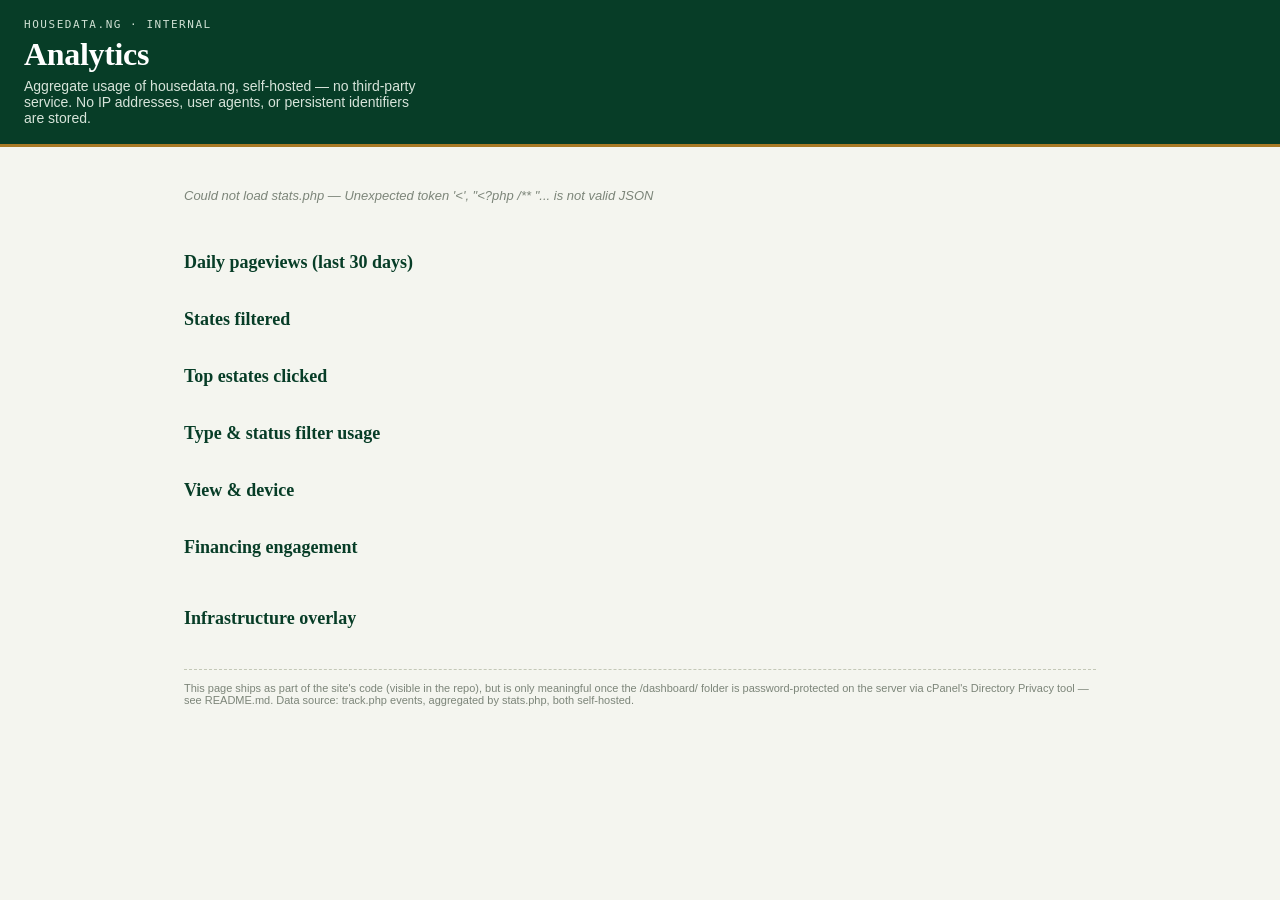
<file: dashboard/index.html>
<!doctype html>
<html lang="en">
<head>
<meta charset="UTF-8">
<meta name="viewport" content="width=device-width, initial-scale=1">
<title>Analytics — Housedata.ng</title>
<meta name="robots" content="noindex, nofollow">
<link rel="stylesheet" href="../styles.css?v=20260716">
<style>
  .dash-main { max-width: 960px; margin: 0 auto; padding: 28px 24px 60px; }
  .dash-section { margin-bottom: 36px; }
  .dash-h2 { font-family: var(--font-display); font-weight: 600; font-size: 18px; color: var(--green-deep); margin: 0 0 14px; }
  .dash-tiles { display: grid; grid-template-columns: repeat(auto-fit, minmax(160px, 1fr)); gap: 12px; }
  .dash-tile { background: var(--surface); border: 1px solid var(--line); border-top: 3px solid var(--green); border-radius: 10px; padding: 14px 16px; }
  .dash-tile-value { font-family: var(--font-mono); font-size: 24px; font-weight: 700; color: var(--green-deep); display: block; }
  .dash-tile-label { font-size: 11.5px; color: var(--ink-soft); }
  .dash-bar-row { display: grid; grid-template-columns: 140px 1fr 50px; align-items: center; gap: 10px; font-size: 12.5px; margin-bottom: 6px; }
  .dash-bar-label { color: var(--ink); overflow: hidden; text-overflow: ellipsis; white-space: nowrap; }
  .dash-bar-track { background: var(--paper); border-radius: 4px; height: 10px; overflow: hidden; }
  .dash-bar-fill { background: var(--green); height: 100%; }
  .dash-bar-fill.gold { background: var(--gold); }
  .dash-bar-count { font-family: var(--font-mono); color: var(--ink-faint); text-align: right; }
  .dash-empty { color: var(--ink-faint); font-size: 13px; font-style: italic; }
  .dash-note { font-size: 11px; color: var(--ink-faint); border-top: 1px dashed var(--line-strong); padding-top: 12px; margin-top: 40px; }
</style>
</head>
<body>

<header class="site-header">
  <div class="header-inner">
    <div class="header-text">
      <p class="eyebrow">Housedata.ng &middot; Internal</p>
      <h1>Analytics</h1>
      <p class="strap">Aggregate usage of housedata.ng, self-hosted — no third-party service. No IP addresses, user agents, or persistent identifiers are stored.</p>
    </div>
  </div>
</header>

<main class="dash-main">

  <section class="dash-section">
    <div class="dash-tiles" id="dash-tiles">
      <div class="dash-empty">Loading…</div>
    </div>
  </section>

  <section class="dash-section">
    <h2 class="dash-h2">Daily pageviews (last 30 days)</h2>
    <div id="dash-daily"></div>
  </section>

  <section class="dash-section">
    <h2 class="dash-h2">States filtered</h2>
    <div id="dash-states"></div>
  </section>

  <section class="dash-section">
    <h2 class="dash-h2">Top estates clicked</h2>
    <div id="dash-estates"></div>
  </section>

  <section class="dash-section">
    <h2 class="dash-h2">Type &amp; status filter usage</h2>
    <div id="dash-type-filters"></div>
    <div id="dash-status-filters" style="margin-top:10px;"></div>
  </section>

  <section class="dash-section">
    <h2 class="dash-h2">View &amp; device</h2>
    <div id="dash-view-toggle"></div>
    <div id="dash-device" style="margin-top:10px;"></div>
  </section>

  <section class="dash-section">
    <h2 class="dash-h2">Financing engagement</h2>
    <div class="dash-tiles" id="dash-financing"></div>
  </section>

  <section class="dash-section">
    <h2 class="dash-h2">Infrastructure overlay</h2>
    <p id="dash-infra"></p>
  </section>

  <p class="dash-note">This page ships as part of the site's code (visible in the repo), but is only meaningful once the /dashboard/ folder is password-protected on the server via cPanel's Directory Privacy tool — see README.md. Data source: track.php events, aggregated by stats.php, both self-hosted.</p>

</main>

<script src="dashboard.js?v=20260716"></script>
</body>
</html>
</file>
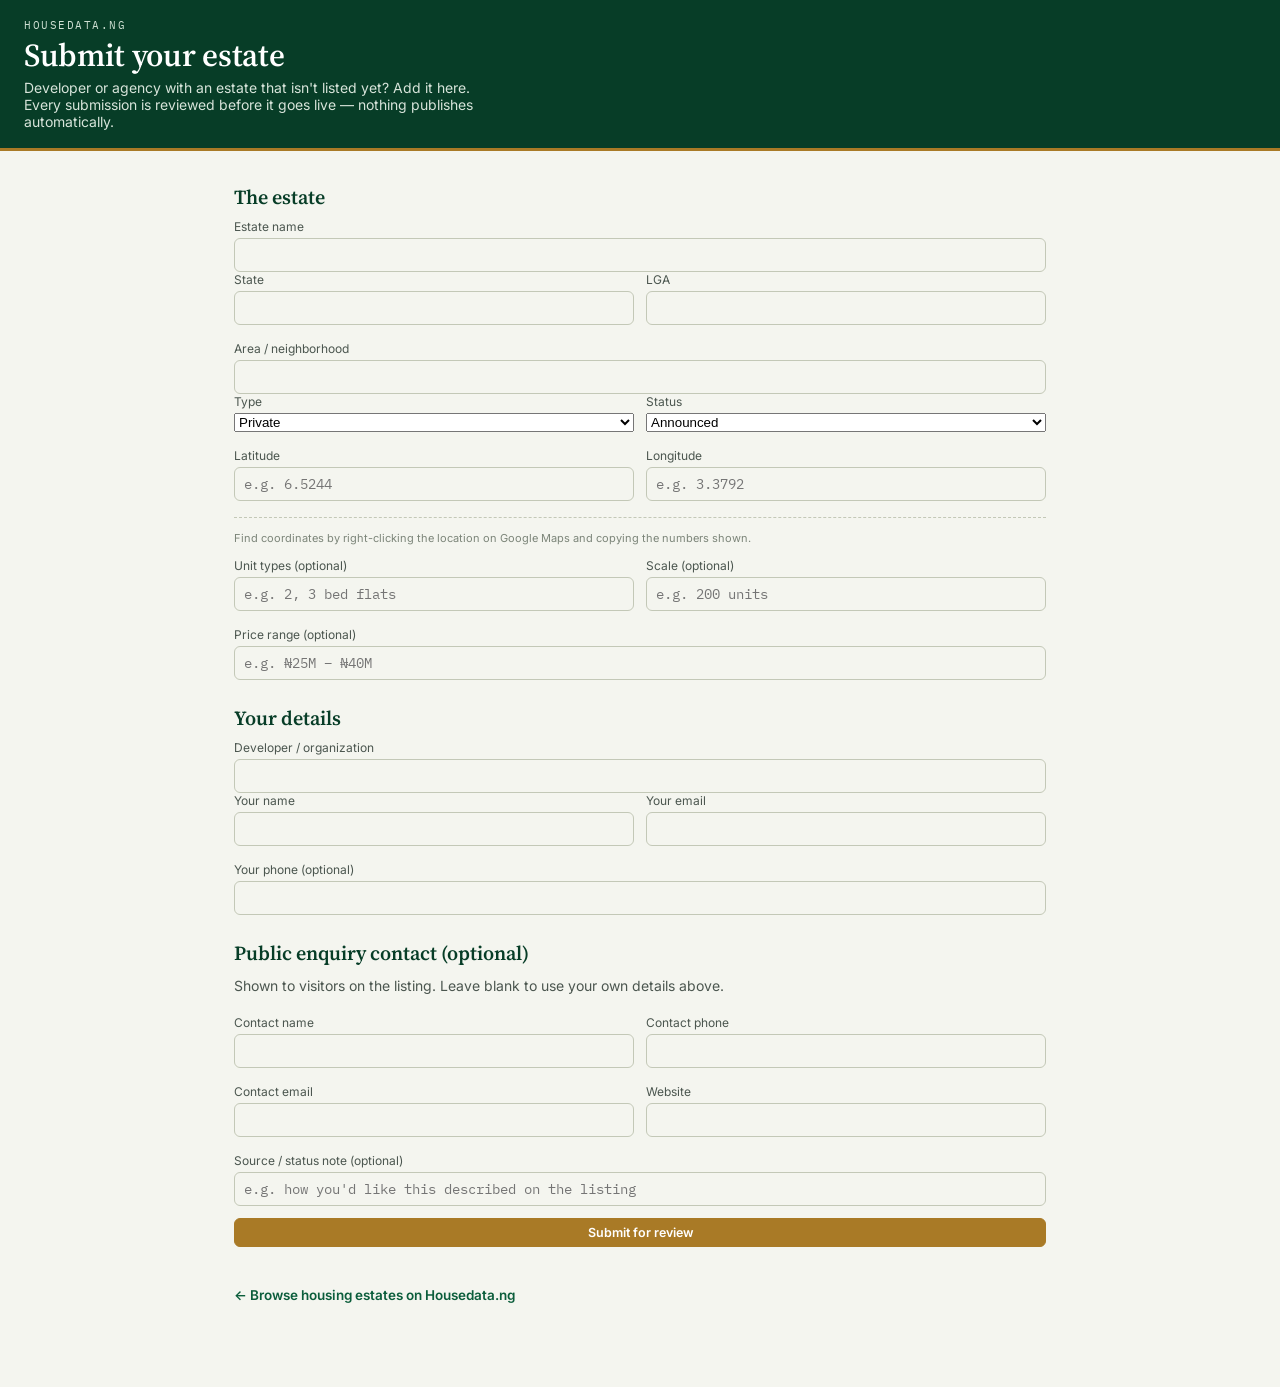
<file: submit.html>
<!doctype html>
<html lang="en">
<head>
<meta charset="UTF-8">
<meta name="viewport" content="width=device-width, initial-scale=1">
<title>Submit your estate — Housedata.ng</title>
<meta name="description" content="Add your housing estate to Housedata.ng's map of Nigerian government and private housing.">
<meta name="robots" content="index, follow">
<meta name="theme-color" content="#073d27">
<link rel="canonical" href="https://housedata.ng/submit.html">

<link rel="icon" type="image/svg+xml" href="data:image/svg+xml,%3Csvg xmlns='http://www.w3.org/2000/svg' viewBox='0 0 32 32'%3E%3Ccircle cx='16' cy='16' r='16' fill='%23073d27'/%3E%3Ccircle cx='16' cy='14' r='6' fill='none' stroke='%23a97a26' stroke-width='2.4'/%3E%3Cpath d='M16 20 L16 25' stroke='%23a97a26' stroke-width='2.4' stroke-linecap='round'/%3E%3C/svg%3E">
<link rel="icon" type="image/png" sizes="32x32" href="assets/favicon-32.png">
<link rel="apple-touch-icon" sizes="180x180" href="assets/apple-touch-icon.png">

<link rel="preconnect" href="https://fonts.googleapis.com">
<link rel="preconnect" href="https://fonts.gstatic.com" crossorigin>
<link href="https://fonts.googleapis.com/css2?family=Source+Serif+4:opsz,wght@8..60,500;8..60,600;8..60,700&family=Inter:wght@400;500;600;700&family=IBM+Plex+Mono:wght@400;500&display=swap" rel="stylesheet">

<link rel="stylesheet" href="styles.css?v=20260716">
</head>
<body class="ab-body">

<header class="site-header">
  <div class="header-inner">
    <div class="header-text">
      <p class="eyebrow">Housedata.ng</p>
      <h1>Submit your estate</h1>
      <p class="strap">Developer or agency with an estate that isn't listed yet? Add it here. Every submission is reviewed before it goes live — nothing publishes automatically.</p>
    </div>
  </div>
</header>

<main class="ab-main">

  <section class="ab-section" id="submit-form-section">
    <form id="submit-form">
      <h2 class="ab-h2">The estate</h2>
      <label class="calc-field">
        <span>Estate name</span>
        <input type="text" id="sub-name" required maxlength="200">
      </label>
      <div class="calc-grid">
        <label class="calc-field">
          <span>State</span>
          <input type="text" id="sub-state" required maxlength="60">
        </label>
        <label class="calc-field">
          <span>LGA</span>
          <input type="text" id="sub-lga" required maxlength="80">
        </label>
      </div>
      <label class="calc-field">
        <span>Area / neighborhood</span>
        <input type="text" id="sub-area" required maxlength="200">
      </label>
      <div class="calc-grid">
        <label class="calc-field">
          <span>Type</span>
          <select id="sub-type">
            <option value="Private" selected>Private</option>
            <option value="Government">Government</option>
          </select>
        </label>
        <label class="calc-field">
          <span>Status</span>
          <select id="sub-status">
            <option value="Announced" selected>Announced</option>
            <option value="Planned">Planned</option>
            <option value="In Progress">In Progress</option>
            <option value="Completed">Completed</option>
            <option value="Stalled">Stalled</option>
          </select>
        </label>
      </div>
      <div class="calc-grid">
        <label class="calc-field">
          <span>Latitude</span>
          <input type="number" id="sub-lat" step="any" required placeholder="e.g. 6.5244">
        </label>
        <label class="calc-field">
          <span>Longitude</span>
          <input type="number" id="sub-lng" step="any" required placeholder="e.g. 3.3792">
        </label>
      </div>
      <p class="modal-disclaimer">Find coordinates by right-clicking the location on Google Maps and copying the numbers shown.</p>

      <div class="calc-grid">
        <label class="calc-field">
          <span>Unit types (optional)</span>
          <input type="text" id="sub-unit-types" maxlength="200" placeholder="e.g. 2, 3 bed flats">
        </label>
        <label class="calc-field">
          <span>Scale (optional)</span>
          <input type="text" id="sub-units-text" maxlength="100" placeholder="e.g. 200 units">
        </label>
      </div>
      <label class="calc-field">
        <span>Price range (optional)</span>
        <input type="text" id="sub-price-range" maxlength="200" placeholder="e.g. ₦25M – ₦40M">
      </label>

      <h2 class="ab-h2" style="margin-top:24px;">Your details</h2>
      <label class="calc-field">
        <span>Developer / organization</span>
        <input type="text" id="sub-developer-org" required maxlength="200">
      </label>
      <div class="calc-grid">
        <label class="calc-field">
          <span>Your name</span>
          <input type="text" id="sub-submitter-name" required maxlength="120" autocomplete="name">
        </label>
        <label class="calc-field">
          <span>Your email</span>
          <input type="email" id="sub-submitter-email" required maxlength="200" autocomplete="email">
        </label>
      </div>
      <label class="calc-field">
        <span>Your phone (optional)</span>
        <input type="tel" id="sub-submitter-phone" maxlength="40" autocomplete="tel">
      </label>

      <h2 class="ab-h2" style="margin-top:24px;">Public enquiry contact (optional)</h2>
      <p class="ab-lede">Shown to visitors on the listing. Leave blank to use your own details above.</p>
      <div class="calc-grid">
        <label class="calc-field">
          <span>Contact name</span>
          <input type="text" id="sub-contact-name" maxlength="200">
        </label>
        <label class="calc-field">
          <span>Contact phone</span>
          <input type="tel" id="sub-contact-phone" maxlength="60">
        </label>
      </div>
      <div class="calc-grid">
        <label class="calc-field">
          <span>Contact email</span>
          <input type="email" id="sub-contact-email" maxlength="200">
        </label>
        <label class="calc-field">
          <span>Website</span>
          <input type="url" id="sub-contact-website" maxlength="200">
        </label>
      </div>

      <label class="calc-field">
        <span>Source / status note (optional)</span>
        <input type="text" id="sub-source-note" maxlength="500" placeholder="e.g. how you'd like this described on the listing">
      </label>

      <input type="text" id="sub-company" name="company" autocomplete="off" tabindex="-1" aria-hidden="true" style="position:absolute;left:-9999px;width:1px;height:1px;">

      <p class="modal-disclaimer" id="submit-error" hidden></p>
      <button type="submit" class="finance-btn finance-btn-primary login-submit-btn" id="submit-btn">Submit for review</button>
    </form>
  </section>

  <section class="ab-section" id="submit-done" hidden>
    <h2 class="ab-h2">Thanks — submitted for review</h2>
    <p class="ab-lede">A team member will review this shortly. If approved, it goes live immediately with no further action from you — you'll get an email either way.</p>
    <p class="ab-back"><a href="index.html">&larr; Back to Housedata.ng</a></p>
  </section>

  <p class="ab-back"><a href="index.html">&larr; Browse housing estates on Housedata.ng</a></p>

</main>

<script src="submit.js?v=20260716"></script>
</body>
</html>
</file>
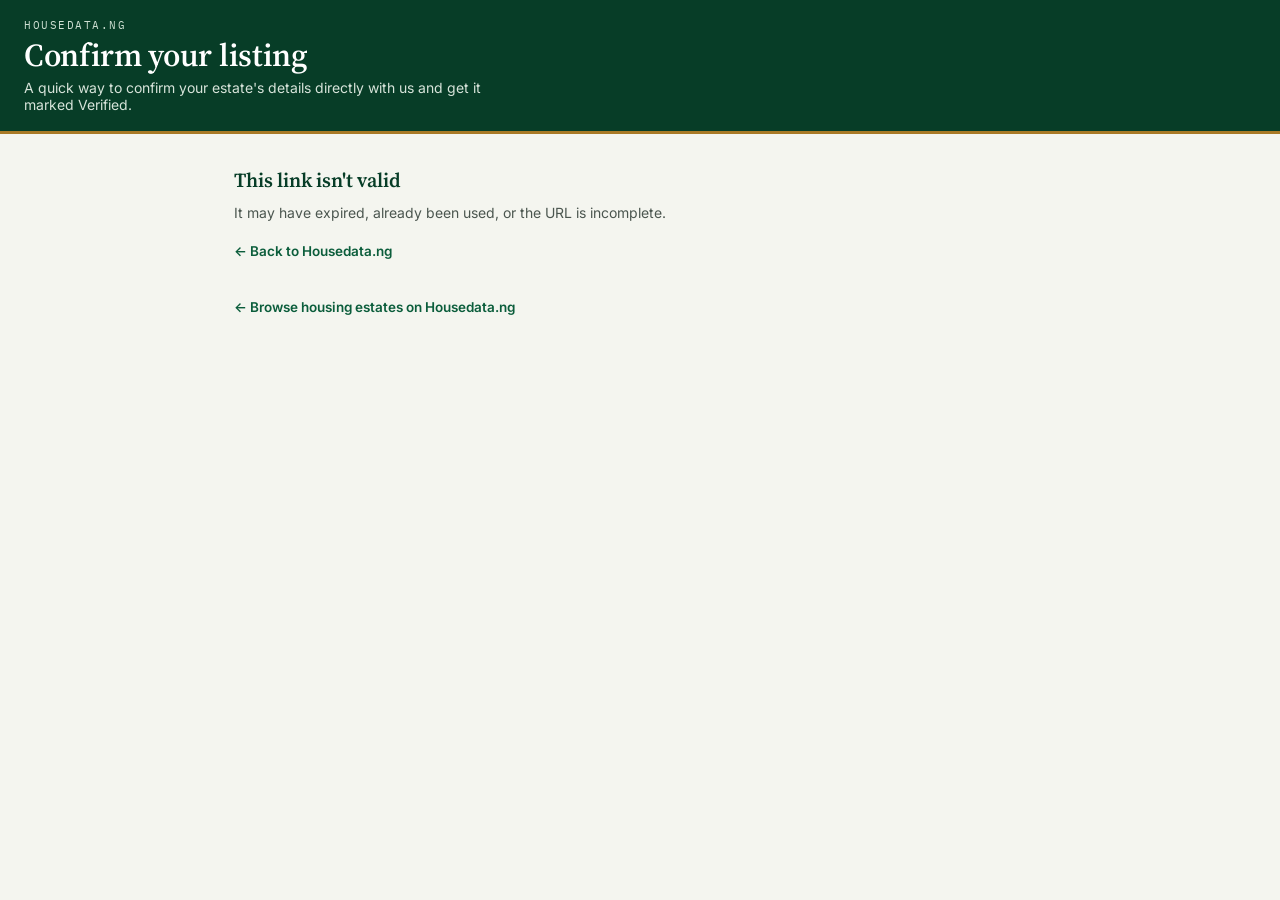
<file: verify-estate.html>
<!doctype html>
<html lang="en">
<head>
<meta charset="UTF-8">
<meta name="viewport" content="width=device-width, initial-scale=1">
<title>Confirm your listing — Housedata.ng</title>
<meta name="robots" content="noindex, nofollow">
<meta name="theme-color" content="#073d27">

<link rel="icon" type="image/svg+xml" href="data:image/svg+xml,%3Csvg xmlns='http://www.w3.org/2000/svg' viewBox='0 0 32 32'%3E%3Ccircle cx='16' cy='16' r='16' fill='%23073d27'/%3E%3Ccircle cx='16' cy='14' r='6' fill='none' stroke='%23a97a26' stroke-width='2.4'/%3E%3Cpath d='M16 20 L16 25' stroke='%23a97a26' stroke-width='2.4' stroke-linecap='round'/%3E%3C/svg%3E">
<link rel="icon" type="image/png" sizes="32x32" href="assets/favicon-32.png">
<link rel="apple-touch-icon" sizes="180x180" href="assets/apple-touch-icon.png">

<link rel="preconnect" href="https://fonts.googleapis.com">
<link rel="preconnect" href="https://fonts.gstatic.com" crossorigin>
<link href="https://fonts.googleapis.com/css2?family=Source+Serif+4:opsz,wght@8..60,500;8..60,600;8..60,700&family=Inter:wght@400;500;600;700&family=IBM+Plex+Mono:wght@400;500&display=swap" rel="stylesheet">

<link rel="stylesheet" href="styles.css?v=20260716">
</head>
<body class="ab-body">

<header class="site-header">
  <div class="header-inner">
    <div class="header-text">
      <p class="eyebrow">Housedata.ng</p>
      <h1>Confirm your listing</h1>
      <p class="strap">A quick way to confirm your estate's details directly with us and get it marked Verified.</p>
    </div>
  </div>
</header>

<main class="ab-main">

  <section class="ab-section" id="verify-loading">
    <p class="ab-lede">Loading…</p>
  </section>

  <section class="ab-section" id="verify-invalid" hidden>
    <h2 class="ab-h2">This link isn't valid</h2>
    <p class="ab-lede" id="verify-invalid-reason">It may have expired, already been used, or the URL is incomplete.</p>
    <p class="ab-back"><a href="index.html">&larr; Back to Housedata.ng</a></p>
  </section>

  <section class="ab-section" id="verify-done" hidden>
    <h2 class="ab-h2">Thanks — submitted for review</h2>
    <p class="ab-lede">A team member will review your details and photos shortly. Once approved, the listing will show a Verified badge.</p>
    <p class="ab-back"><a href="index.html">&larr; Back to Housedata.ng</a></p>
  </section>

  <section class="ab-section" id="verify-form-section" hidden>
    <h2 class="ab-h2" id="verify-estate-name">Estate name</h2>
    <p class="ab-lede" id="verify-estate-location"></p>

    <form id="verify-form">
      <label class="calc-field">
        <span>Your name</span>
        <input type="text" id="verify-contact-person" required maxlength="120" autocomplete="name">
      </label>
      <label class="calc-field">
        <span>Phone (optional)</span>
        <input type="tel" id="verify-contact-phone" maxlength="40" autocomplete="tel">
      </label>
      <label class="calc-field">
        <span>Anything we should know? (optional)</span>
        <input type="text" id="verify-notes" maxlength="300">
      </label>

      <p class="ab-lede" style="margin-top:20px;">Upload 3 photos of the estate (JPEG or PNG, up to 5MB each).</p>
      <label class="calc-field">
        <span>Photo 1</span>
        <input type="file" id="verify-image1" accept="image/jpeg,image/png" required>
      </label>
      <label class="calc-field">
        <span>Photo 2</span>
        <input type="file" id="verify-image2" accept="image/jpeg,image/png" required>
      </label>
      <label class="calc-field">
        <span>Photo 3</span>
        <input type="file" id="verify-image3" accept="image/jpeg,image/png" required>
      </label>

      <p class="modal-disclaimer" id="verify-error" hidden></p>

      <button type="submit" class="finance-btn finance-btn-primary login-submit-btn" id="verify-submit">Submit for review</button>
    </form>
  </section>

  <p class="ab-back"><a href="index.html">&larr; Browse housing estates on Housedata.ng</a></p>

</main>

<script src="verify-estate.js?v=20260716"></script>
</body>
</html>
</file>
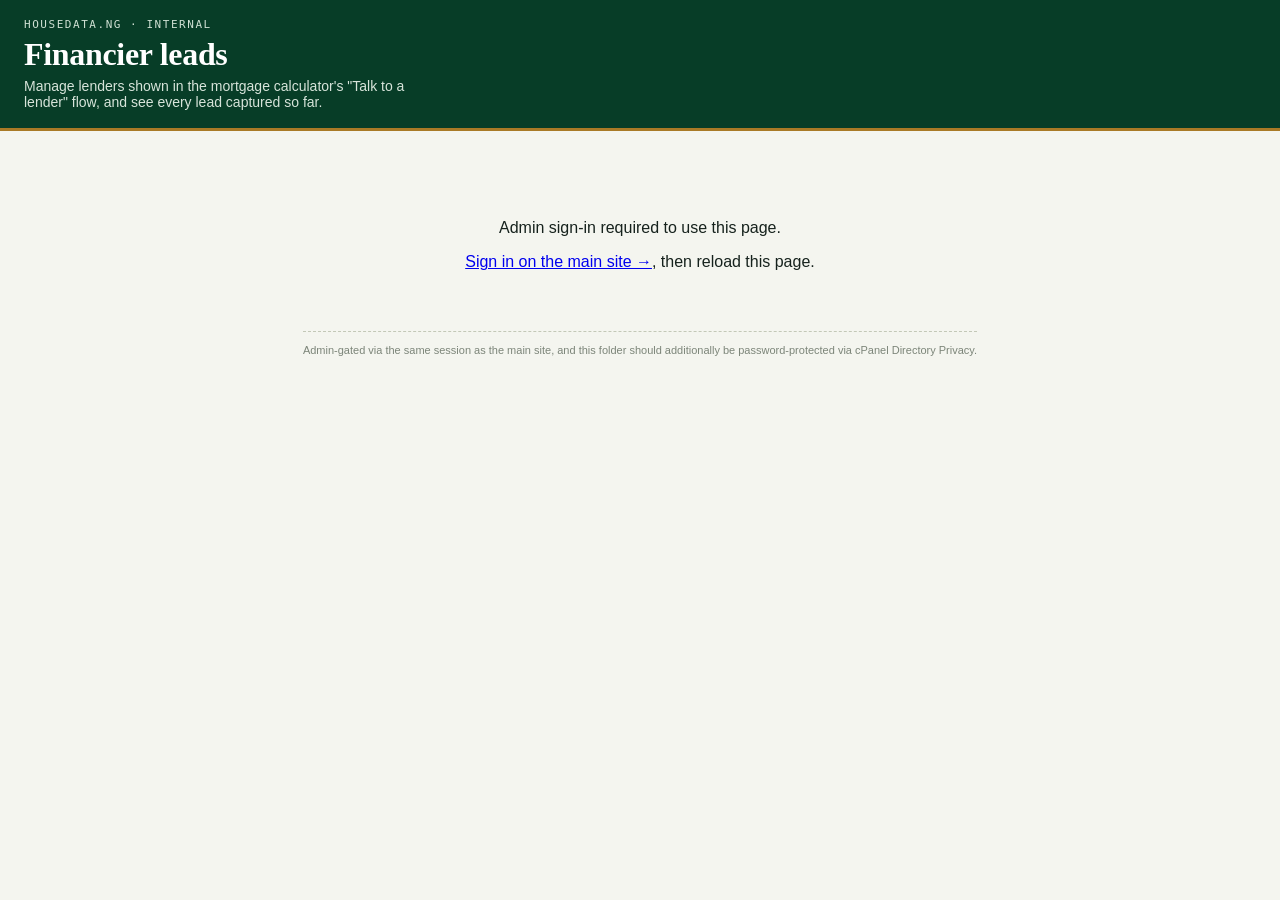
<file: dashboard/leads.html>
<!doctype html>
<html lang="en">
<head>
<meta charset="UTF-8">
<meta name="viewport" content="width=device-width, initial-scale=1">
<title>Financier leads — Housedata.ng</title>
<meta name="robots" content="noindex, nofollow">
<link rel="stylesheet" href="../styles.css?v=20260716">
<style>
  .dash-main { max-width: 960px; margin: 0 auto; padding: 28px 24px 60px; }
  .dash-section { margin-bottom: 36px; }
  .dash-h2 { font-family: var(--font-display); font-weight: 600; font-size: 18px; color: var(--green-deep); margin: 0 0 14px; }
  .dash-empty { color: var(--ink-faint); font-size: 13px; font-style: italic; }
  .dash-note { font-size: 11px; color: var(--ink-faint); border-top: 1px dashed var(--line-strong); padding-top: 12px; margin-top: 40px; }

  .fin-form-row { display: flex; gap: 8px; flex-wrap: wrap; margin-bottom: 14px; }
  .fin-form-row input { flex: 1; min-width: 140px; }
  .fin-list, .lead-list { display: flex; flex-direction: column; gap: 6px; }
  .fin-row, .lead-row { display: flex; align-items: center; justify-content: space-between; gap: 10px; padding: 8px 12px; border: 1px solid var(--line); border-radius: 8px; font-size: 13px; }
  .fin-row.is-inactive { opacity: 0.55; }
  .fin-name, .lead-name { font-weight: 600; }
  .fin-meta, .lead-meta { color: var(--ink-faint); font-size: 11.5px; }
  .lead-status { font-family: var(--font-mono); font-size: 10.5px; padding: 2px 8px; border-radius: 999px; border: 1px solid var(--line-strong); }
  .lead-status-sent { color: var(--green); border-color: var(--green); }
  .lead-status-failed { color: #a3332b; border-color: #a3332b; }
  .lead-status-new { color: var(--ink-soft); }
  .v-btn { font-family: var(--font-body); font-size: 12.5px; font-weight: 600; border-radius: 999px; padding: 6px 14px; cursor: pointer; border: 1px solid var(--line-strong); background: var(--surface); }

  .v-gate { max-width: 480px; margin: 60px auto; text-align: center; }
</style>
</head>
<body>

<header class="site-header">
  <div class="header-inner">
    <div class="header-text">
      <p class="eyebrow">Housedata.ng &middot; Internal</p>
      <h1>Financier leads</h1>
      <p class="strap">Manage lenders shown in the mortgage calculator's "Talk to a lender" flow, and see every lead captured so far.</p>
    </div>
  </div>
</header>

<main class="dash-main">

  <section class="v-gate" id="v-gate" hidden>
    <p>Admin sign-in required to use this page.</p>
    <p><a href="../index.html">Sign in on the main site &rarr;</a>, then reload this page.</p>
  </section>

  <div id="v-content" hidden>
    <section class="dash-section">
      <h2 class="dash-h2">Add a lender</h2>
      <form id="fin-form" class="fin-form-row">
        <input type="text" id="fin-name" placeholder="Lender name" required maxlength="200">
        <input type="email" id="fin-email" placeholder="Contact email" required maxlength="200">
        <input type="tel" id="fin-phone" placeholder="Contact phone (optional)" maxlength="40">
        <button type="submit" class="v-btn">Add</button>
      </form>
      <div class="fin-list" id="fin-list"><p class="dash-empty">Loading…</p></div>
    </section>

    <section class="dash-section">
      <h2 class="dash-h2">Recent leads</h2>
      <div class="lead-list" id="lead-list"><p class="dash-empty">Loading…</p></div>
    </section>
  </div>

  <p class="dash-note">Admin-gated via the same session as the main site, and this folder should additionally be password-protected via cPanel Directory Privacy.</p>

</main>

<script src="leads.js?v=20260716"></script>
</body>
</html>
</file>
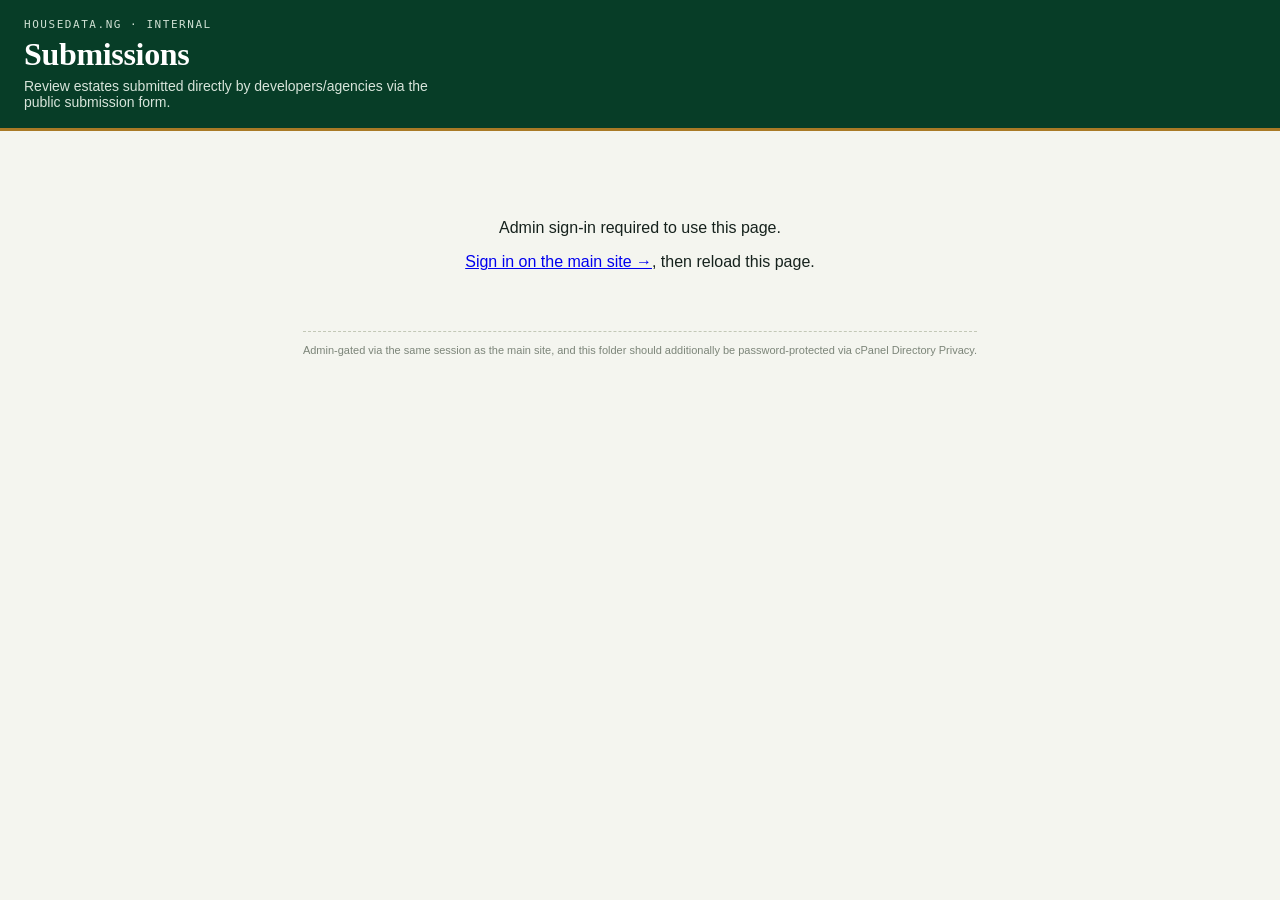
<file: dashboard/submissions.html>
<!doctype html>
<html lang="en">
<head>
<meta charset="UTF-8">
<meta name="viewport" content="width=device-width, initial-scale=1">
<title>Submissions — Housedata.ng</title>
<meta name="robots" content="noindex, nofollow">
<link rel="stylesheet" href="../styles.css?v=20260716">
<style>
  .dash-main { max-width: 960px; margin: 0 auto; padding: 28px 24px 60px; }
  .dash-section { margin-bottom: 36px; }
  .dash-h2 { font-family: var(--font-display); font-weight: 600; font-size: 18px; color: var(--green-deep); margin: 0 0 14px; }
  .dash-empty { color: var(--ink-faint); font-size: 13px; font-style: italic; }
  .dash-note { font-size: 11px; color: var(--ink-faint); border-top: 1px dashed var(--line-strong); padding-top: 12px; margin-top: 40px; }

  .v-card { border: 1px solid var(--line); border-radius: 10px; padding: 14px 16px; margin-bottom: 14px; }
  .v-card-head { display: flex; justify-content: space-between; align-items: baseline; margin-bottom: 6px; }
  .v-card-name { font-weight: 700; }
  .v-card-meta { font-size: 12px; color: var(--ink-soft); margin-bottom: 6px; }
  .v-card-row { font-size: 12px; color: var(--ink-soft); margin-bottom: 2px; }
  .v-card-row .k { color: var(--ink-faint); }
  .v-card-actions { display: flex; gap: 8px; margin-top: 10px; align-items: center; }
  .v-btn { font-family: var(--font-body); font-size: 12.5px; font-weight: 600; border-radius: 999px; padding: 6px 14px; cursor: pointer; border: 1px solid var(--line-strong); background: var(--surface); }
  .v-btn-approve { color: var(--green); border-color: var(--green); }
  .v-btn-approve:hover { background: var(--green-tint); }
  .v-btn-reject { color: #a3332b; border-color: #a3332b; }
  .v-btn-reject:hover { background: #f6e6e4; }
  .v-reject-notes { font-size: 12px; padding: 5px 8px; border: 1px solid var(--line-strong); border-radius: 6px; flex: 1; min-width: 160px; }

  .v-gate { max-width: 480px; margin: 60px auto; text-align: center; }
</style>
</head>
<body>

<header class="site-header">
  <div class="header-inner">
    <div class="header-text">
      <p class="eyebrow">Housedata.ng &middot; Internal</p>
      <h1>Submissions</h1>
      <p class="strap">Review estates submitted directly by developers/agencies via the public submission form.</p>
    </div>
  </div>
</header>

<main class="dash-main">

  <section class="v-gate" id="v-gate" hidden>
    <p>Admin sign-in required to use this page.</p>
    <p><a href="../index.html">Sign in on the main site &rarr;</a>, then reload this page.</p>
  </section>

  <div id="v-content" hidden>
    <section class="dash-section">
      <h2 class="dash-h2">Pending review</h2>
      <div id="sub-queue"><p class="dash-empty">Loading…</p></div>
    </section>
  </div>

  <p class="dash-note">Admin-gated via the same session as the main site, and this folder should additionally be password-protected via cPanel Directory Privacy.</p>

</main>

<script src="submissions.js?v=20260716"></script>
</body>
</html>
</file>
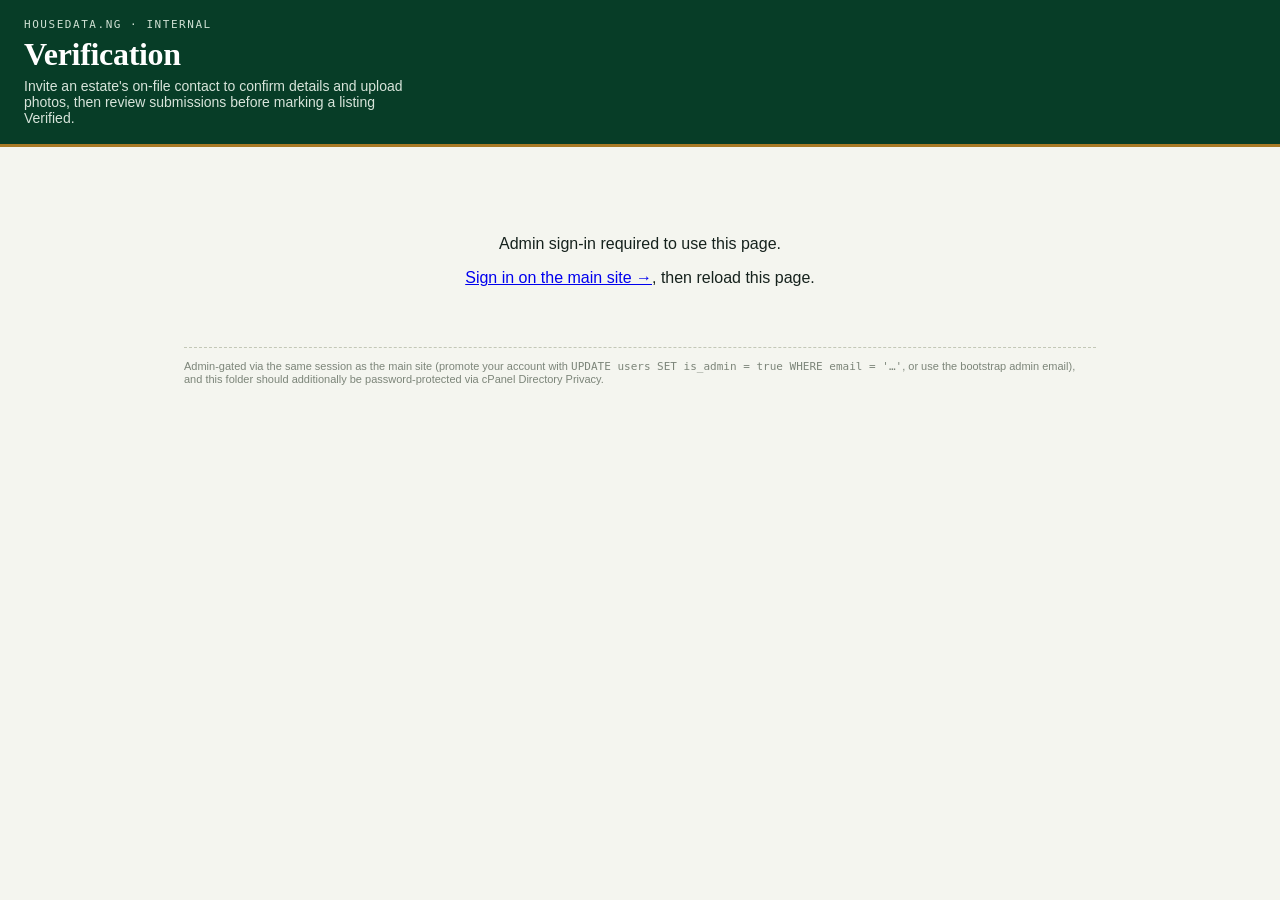
<file: dashboard/verification.html>
<!doctype html>
<html lang="en">
<head>
<meta charset="UTF-8">
<meta name="viewport" content="width=device-width, initial-scale=1">
<title>Verification — Housedata.ng</title>
<meta name="robots" content="noindex, nofollow">
<link rel="stylesheet" href="../styles.css?v=20260715">
<style>
  .dash-main { max-width: 960px; margin: 0 auto; padding: 28px 24px 60px; }
  .dash-section { margin-bottom: 36px; }
  .dash-h2 { font-family: var(--font-display); font-weight: 600; font-size: 18px; color: var(--green-deep); margin: 0 0 14px; }
  .dash-empty { color: var(--ink-faint); font-size: 13px; font-style: italic; }
  .dash-note { font-size: 11px; color: var(--ink-faint); border-top: 1px dashed var(--line-strong); padding-top: 12px; margin-top: 40px; }

  .v-search-row { display: flex; gap: 8px; margin-bottom: 14px; }
  .v-search-row input { flex: 1; }
  .v-result-list { display: flex; flex-direction: column; gap: 6px; }
  .v-result-row { display: flex; align-items: center; justify-content: space-between; gap: 10px; padding: 8px 12px; border: 1px solid var(--line); border-radius: 8px; font-size: 13px; }
  .v-result-name { font-weight: 600; }
  .v-result-meta { color: var(--ink-faint); font-size: 11.5px; }
  .v-invite-status { font-family: var(--font-mono); font-size: 10.5px; color: var(--ink-faint); }

  .v-card { border: 1px solid var(--line); border-radius: 10px; padding: 14px 16px; margin-bottom: 14px; }
  .v-card-head { display: flex; justify-content: space-between; align-items: baseline; margin-bottom: 6px; }
  .v-card-name { font-weight: 700; }
  .v-card-meta { font-size: 12px; color: var(--ink-soft); margin-bottom: 10px; }
  .v-card-photos { display: flex; gap: 8px; margin-bottom: 12px; flex-wrap: wrap; }
  .v-card-photos img { width: 120px; height: 90px; object-fit: cover; border-radius: 6px; border: 1px solid var(--line); }
  .v-card-actions { display: flex; gap: 8px; }
  .v-btn { font-family: var(--font-body); font-size: 12.5px; font-weight: 600; border-radius: 999px; padding: 6px 14px; cursor: pointer; border: 1px solid var(--line-strong); background: var(--surface); }
  .v-btn-approve { color: var(--green); border-color: var(--green); }
  .v-btn-approve:hover { background: var(--green-tint); }
  .v-btn-reject { color: #a3332b; border-color: #a3332b; }
  .v-btn-reject:hover { background: #f6e6e4; }

  .v-gate { max-width: 480px; margin: 60px auto; text-align: center; }
</style>
</head>
<body>

<header class="site-header">
  <div class="header-inner">
    <div class="header-text">
      <p class="eyebrow">Housedata.ng &middot; Internal</p>
      <h1>Verification</h1>
      <p class="strap">Invite an estate's on-file contact to confirm details and upload photos, then review submissions before marking a listing Verified.</p>
    </div>
  </div>
</header>

<main class="dash-main">

  <section class="v-gate" id="v-gate" hidden>
    <p>Admin sign-in required to use this page.</p>
    <p><a href="../index.html">Sign in on the main site &rarr;</a>, then reload this page.</p>
  </section>

  <div id="v-content" hidden>
    <section class="dash-section">
      <h2 class="dash-h2">Invite an estate to verify</h2>
      <div class="v-search-row">
        <input type="search" id="v-search-input" placeholder="Search estate by name, area, or state…">
      </div>
      <div class="v-result-list" id="v-search-results"></div>
    </section>

    <section class="dash-section">
      <h2 class="dash-h2">Pending review</h2>
      <div id="v-review-queue"><p class="dash-empty">Loading…</p></div>
    </section>

    <section class="dash-section">
      <h2 class="dash-h2">Recent invites</h2>
      <div id="v-recent-invites"><p class="dash-empty">Loading…</p></div>
    </section>
  </div>

  <p class="dash-note">Admin-gated via the same session as the main site (promote your account with <code>UPDATE users SET is_admin = true WHERE email = '…'</code>, or use the bootstrap admin email), and this folder should additionally be password-protected via cPanel Directory Privacy.</p>

</main>

<script src="verification.js?v=20260715"></script>
</body>
</html>
</file>
<file: styles.css>
/* ---------------------------------------------------------------------
   Housedata.ng — token system

   Palette grounded in Lagos civic identity rather than a generic
   real-estate look: deep lagoon green as the working colour, an
   official-document gold for the provenance stamp, warm paper neutrals.
   Status colours (map markers) are a distinct, cooler triad so they
   never compete with the brand green.
------------------------------------------------------------------------ */

:root {
  --paper: #f4f5ef;
  --surface: #ffffff;
  --ink: #16221d;
  --ink-soft: #4b564f;
  --ink-faint: #7c8579;
  --line: #dcdfd3;
  --line-strong: #c3c8b7;

  --green: #0b5d3b;
  --green-deep: #073d27;
  --green-tint: #e7efe6;

  --gold: #a97a26;
  --gold-tint: #f4ead3;

  --status-completed: #1e7a4c;
  --status-completed-tint: #e3f1e7;
  --status-announced: #b8862e;
  --status-announced-tint: #f7ecd6;
  --status-progress: #2f5d8a;
  --status-progress-tint: #e5ecf3;

  --font-display: "Source Serif 4", Georgia, "Times New Roman", serif;
  --font-body: "Inter", -apple-system, BlinkMacSystemFont, "Segoe UI", sans-serif;
  --font-mono: "IBM Plex Mono", ui-monospace, "SFMono-Regular", Menlo, monospace;

  --header-h: 132px;
  --toolbar-h: 56px;
}

* { box-sizing: border-box; }

html, body {
  height: 100%;
  margin: 0;
}

body {
  font-family: var(--font-body);
  color: var(--ink);
  background: var(--paper);
  -webkit-font-smoothing: antialiased;
  display: flex;
  flex-direction: column;
  min-height: 100vh;
}

:focus-visible {
  outline: 2px solid var(--green);
  outline-offset: 2px;
}

/* ---------------------------- header ---------------------------- */

.site-header {
  background: var(--green-deep);
  color: #fff;
  border-bottom: 3px solid var(--gold);
}

.header-inner {
  max-width: 1280px;
  margin: 0 auto;
  padding: 18px 24px;
  display: flex;
  align-items: center;
  justify-content: space-between;
  gap: 24px;
}

.eyebrow {
  margin: 0 0 6px;
  font-family: var(--font-mono);
  font-size: 11px;
  letter-spacing: 0.14em;
  text-transform: uppercase;
  color: #cfe0d3;
}

.header-text h1 {
  margin: 0 0 6px;
  font-family: var(--font-display);
  font-weight: 600;
  font-size: clamp(22px, 3vw, 32px);
  letter-spacing: -0.01em;
  line-height: 1.1;
}

.strap {
  margin: 0;
  color: #d7e4da;
  font-size: 14px;
  max-width: 52ch;
}

/* ---------------------------- toolbar ---------------------------- */

.toolbar {
  background: var(--surface);
  border-bottom: 1px solid var(--line);
  position: sticky;
  top: 0;
  z-index: 500;
}

.toolbar-inner {
  max-width: 1280px;
  margin: 0 auto;
  padding: 10px 24px;
  display: flex;
  align-items: center;
  gap: 28px;
  flex-wrap: wrap;
  min-height: var(--toolbar-h);
}

.filter-group {
  display: flex;
  align-items: center;
  gap: 8px;
  flex-wrap: wrap;
}

.filter-label {
  font-family: var(--font-mono);
  font-size: 11px;
  text-transform: uppercase;
  letter-spacing: 0.08em;
  color: var(--ink-faint);
  margin-right: 2px;
}

.chip {
  font-family: var(--font-body);
  font-size: 13px;
  font-weight: 500;
  color: var(--ink-soft);
  background: var(--paper);
  border: 1px solid var(--line-strong);
  border-radius: 999px;
  padding: 5px 12px;
  cursor: pointer;
  transition: background 0.15s ease, color 0.15s ease, border-color 0.15s ease;
}

.chip:hover { border-color: var(--green); color: var(--ink); }

.chip.is-active {
  background: var(--green);
  border-color: var(--green);
  color: #fff;
}

.chip-completed.is-active { background: var(--status-completed); border-color: var(--status-completed); }
.chip-announced.is-active { background: var(--status-announced); border-color: var(--status-announced); }
.chip-progress.is-active { background: var(--status-progress); border-color: var(--status-progress); }
.chip-gov.is-active { background: var(--green); border-color: var(--green); }
.chip-priv.is-active { background: var(--gold); border-color: var(--gold); }

.chip-count {
  font-family: var(--font-mono);
  font-size: 11px;
  opacity: 0.8;
}

.lga-select {
  font-family: var(--font-body);
  font-size: 13px;
  color: var(--ink);
  background: var(--paper);
  border: 1px solid var(--line-strong);
  border-radius: 6px;
  padding: 5px 10px;
}

.search-input {
  font-family: var(--font-body);
  font-size: 13px;
  color: var(--ink);
  background: var(--paper);
  border: 1px solid var(--line-strong);
  border-radius: 6px;
  padding: 5px 10px;
  width: 200px;
  max-width: 100%;
}

.search-input:focus { outline: 2px solid var(--green); outline-offset: 1px; }

/* Its own always-visible bar (not gated behind the mobile Filters sheet) —
   search is used often enough that it shouldn't cost an extra tap. */
.search-bar {
  background: var(--surface);
  border-bottom: 1px solid var(--line);
  padding: 10px 24px;
  display: flex;
  align-items: center;
  gap: 12px;
}

.search-bar .search-input {
  width: 100%;
  max-width: 420px;
  display: block;
}

.account-control {
  margin-left: auto;
  flex: none;
  white-space: nowrap;
}

.account-btn {
  font-family: var(--font-body);
  font-size: 12.5px;
  font-weight: 600;
  color: var(--green);
  background: none;
  border: 1px solid var(--green);
  border-radius: 999px;
  padding: 5px 12px;
  cursor: pointer;
}

.account-btn:hover { background: var(--green-tint); }

.account-signed-in {
  display: flex;
  align-items: center;
  gap: 8px;
}

.account-signed-in[hidden] { display: none; }

.account-email {
  font-family: var(--font-mono);
  font-size: 12px;
  color: var(--ink-soft);
  max-width: 160px;
  overflow: hidden;
  text-overflow: ellipsis;
  white-space: nowrap;
}

.saved-btn {
  display: inline-flex;
  align-items: center;
  gap: 5px;
  color: var(--gold);
  border-color: var(--gold);
}

.saved-btn:hover { background: var(--gold-tint); }

.saved-btn.is-active {
  background: var(--gold);
  border-color: var(--gold);
  color: #fff;
}

.saved-count {
  font-family: var(--font-mono);
  font-size: 11px;
  background: var(--gold);
  color: #fff;
  border-radius: 999px;
  min-width: 16px;
  height: 16px;
  padding: 0 5px;
  display: inline-flex;
  align-items: center;
  justify-content: center;
}

.saved-btn.is-active .saved-count { background: #fff; color: var(--gold); }
.saved-count[hidden] { display: none; }

.login-submit-btn {
  width: 100%;
  text-align: center;
  margin-top: 12px;
  border: none;
}

.stale-data-banner {
  margin: 0;
  padding: 8px 24px;
  background: var(--status-announced-tint);
  color: var(--status-announced);
  font-size: 12.5px;
  text-align: center;
  border-bottom: 1px solid var(--line);
}

.stale-data-banner[hidden] { display: none; }

.view-toggle {
  margin-left: auto;
  display: none;
  border: 1px solid var(--line-strong);
  border-radius: 6px;
  overflow: hidden;
}

.view-btn {
  font-family: var(--font-body);
  font-size: 13px;
  font-weight: 500;
  padding: 6px 14px;
  border: none;
  background: var(--surface);
  color: var(--ink-soft);
  cursor: pointer;
}

.view-btn.is-active { background: var(--green); color: #fff; }

/* ---------------------------- finance banner ---------------------------- */

.finance-banner {
  background: var(--gold-tint);
  border-bottom: 1px solid var(--line);
}

.finance-banner-inner {
  max-width: 1280px;
  margin: 0 auto;
  padding: 8px 24px 2px;
  display: flex;
  align-items: center;
  gap: 16px;
  flex-wrap: wrap;
}

.finance-banner-text { flex: 1; min-width: 240px; }

.finance-banner-label {
  font-family: var(--font-mono);
  font-size: 10px;
  letter-spacing: 0.08em;
  text-transform: uppercase;
  color: var(--gold);
  display: block;
  margin-bottom: 2px;
}

.finance-banner-headline {
  margin: 0;
  font-size: 13px;
  color: var(--ink);
}

.finance-banner-actions { display: flex; gap: 8px; flex: none; }

.finance-btn {
  font-family: var(--font-body);
  font-size: 12.5px;
  font-weight: 600;
  text-decoration: none;
  padding: 6px 14px;
  border-radius: 6px;
  border: 1px solid var(--gold);
  white-space: nowrap;
  cursor: pointer;
}

.finance-btn-primary { background: var(--gold); color: #fff; }
.finance-btn-ghost { background: transparent; color: var(--gold); }

.finance-banner-disclaimer {
  max-width: 1280px;
  margin: 0 auto;
  padding: 2px 24px 8px;
  font-size: 10.5px;
  line-height: 1.4;
  color: var(--ink-faint);
}

/* ---------------------------- layout ---------------------------- */

.layout {
  flex: 1;
  display: flex;
  max-width: 1280px;
  width: 100%;
  margin: 0 auto;
  min-height: 0;
}

.sidebar {
  width: 340px;
  flex: none;
  border-right: 1px solid var(--line);
  background: var(--surface);
  display: flex;
  flex-direction: column;
  min-height: 0;
}

.sidebar-header {
  padding: 14px 18px 10px;
  display: flex;
  align-items: baseline;
  justify-content: space-between;
  border-bottom: 1px solid var(--line);
}

.sidebar-title {
  font-family: var(--font-display);
  font-weight: 600;
  font-size: 15px;
}

.sidebar-count {
  font-family: var(--font-mono);
  font-size: 12px;
  color: var(--ink-faint);
}

.estate-list {
  list-style: none;
  margin: 0;
  padding: 6px;
  overflow-y: auto;
  flex: 1;
}

.estate-card {
  width: 100%;
  text-align: left;
  background: transparent;
  border: 1px solid transparent;
  border-radius: 8px;
  padding: 10px 36px 10px 12px;
  margin-bottom: 2px;
  cursor: pointer;
  display: block;
  font-family: var(--font-body);
}

.estate-card:hover { background: var(--paper); }
.estate-card.is-selected { background: var(--green-tint); border-color: var(--green); }

.estate-list-item { position: relative; }

.bookmark-star {
  position: absolute;
  top: 10px;
  right: 8px;
  width: 24px;
  height: 24px;
  border: none;
  background: none;
  color: var(--ink-faint);
  font-size: 16px;
  line-height: 1;
  cursor: pointer;
  border-radius: 50%;
}

.bookmark-star:hover { background: var(--paper); color: var(--gold); }
.bookmark-star.is-bookmarked { color: var(--gold); }

.estate-card-top {
  display: flex;
  align-items: center;
  gap: 8px;
  margin-bottom: 3px;
}

.estate-card-name {
  font-weight: 600;
  font-size: 13.5px;
  color: var(--ink);
  line-height: 1.3;
}

.estate-card-area {
  font-size: 12px;
  color: var(--ink-soft);
  margin: 0 0 4px;
}

.estate-card-status {
  font-family: var(--font-mono);
  font-size: 10.5px;
  letter-spacing: 0.04em;
  text-transform: uppercase;
  padding: 1px 7px;
  border-radius: 4px;
  display: inline-block;
}

.status-completed { background: var(--status-completed-tint); color: var(--status-completed); }
.status-announced { background: var(--status-announced-tint); color: var(--status-announced); }
.status-progress   { background: var(--status-progress-tint); color: var(--status-progress); }

.estate-empty {
  padding: 24px 16px;
  color: var(--ink-faint);
  font-size: 13px;
  text-align: center;
}

/* dot markers used in legend + list */
.dot {
  width: 9px;
  height: 9px;
  border-radius: 50%;
  display: inline-block;
  flex: none;
}
.dot-completed { background: var(--status-completed); }
.dot-announced { background: var(--status-announced); }
.dot-progress { background: var(--status-progress); }

/* shape markers: circle = government, diamond = private. Used standalone
   (neutral fill, legend) or combined with a dot-* class (colored by status). */
.shape {
  display: inline-block;
  flex: none;
  width: 9px;
  height: 9px;
  background: var(--ink-faint);
}
.shape-circle { border-radius: 50%; }
.shape-diamond { width: 7px; height: 7px; transform: rotate(45deg); border-radius: 1px; }

.legend-divider {
  width: 1px;
  align-self: stretch;
  background: var(--line-strong);
}

/* ---------------------------- map ---------------------------- */

.map-pane {
  flex: 1;
  position: relative;
  min-width: 0;
}

#map {
  position: absolute;
  inset: 0;
}

.legend {
  position: absolute;
  right: 14px;
  bottom: 14px;
  z-index: 450;
  background: rgba(255, 255, 255, 0.94);
  border: 1px solid var(--line);
  border-radius: 8px;
  padding: 8px 12px;
  display: flex;
  gap: 14px;
  font-size: 12px;
  color: var(--ink-soft);
  box-shadow: 0 2px 10px rgba(20, 30, 22, 0.08);
}

.legend-item { display: flex; align-items: center; gap: 6px; }

/* ---------------------------- infrastructure control ---------------------------- */

.infra-control {
  position: absolute;
  right: 14px;
  top: 14px;
  z-index: 450;
  background: rgba(255, 255, 255, 0.96);
  border: 1px solid var(--line);
  border-radius: 8px;
  padding: 8px 12px;
  font-size: 12.5px;
  color: var(--ink-soft);
  box-shadow: 0 2px 10px rgba(20, 30, 22, 0.08);
  max-width: 220px;
}

.infra-master {
  display: flex;
  align-items: center;
  gap: 7px;
  font-weight: 600;
  color: var(--ink);
  cursor: pointer;
}

.infra-sub {
  margin-top: 8px;
  padding-top: 8px;
  border-top: 1px dashed var(--line-strong);
  display: flex;
  flex-direction: column;
  gap: 6px;
}

.infra-check {
  display: flex;
  align-items: center;
  gap: 6px;
  cursor: pointer;
}

.infra-color-dot {
  width: 14px;
  height: 3px;
  border-radius: 2px;
  display: inline-block;
}

.infra-color-rail { background: #6b4c9a; }
.infra-color-road { background: #55606b; }

.infra-line-legend {
  margin-top: 4px;
  display: flex;
  flex-direction: column;
  gap: 5px;
  font-size: 11px;
  color: var(--ink-faint);
}

.infra-line-item { display: flex; align-items: center; gap: 7px; }

.line-swatch { width: 20px; height: 0; display: inline-block; flex: none; }
.line-existing { border-top: 2.5px solid var(--ink-faint); }
.line-construction { border-top: 2.5px dashed var(--ink-faint); }
.line-stalled { border-top: 2.5px dotted var(--ink-faint); }
.line-planned { border-top: 2px dashed var(--ink-faint); opacity: 0.5; }

.infra-status-existing { background: var(--status-completed-tint); color: var(--status-completed); }
.infra-status-under-construction { background: var(--status-progress-tint); color: var(--status-progress); }
.infra-status-stalled { background: var(--status-announced-tint); color: var(--status-announced); }
.infra-status-planned { background: var(--line); color: var(--ink-faint); }

/* Leaflet popup skin */
.leaflet-popup-content-wrapper {
  border-radius: 10px;
  box-shadow: 0 8px 28px rgba(15, 25, 18, 0.18);
}

.popup {
  font-family: var(--font-body);
  min-width: 220px;
}

.popup-bookmark-btn {
  /* Placed at the bottom of the popup, not the top: a tall popup opens
     above its marker and can extend above the map's own box, into the
     page's fixed header — content near the top of the popup can end up
     behind the header there. The bottom of the popup stays clear. */
  display: flex;
  align-items: center;
  width: fit-content;
  margin-top: 10px;
  font-family: var(--font-body);
  font-size: 11px;
  font-weight: 600;
  color: var(--ink-faint);
  background: var(--paper);
  border: 1px solid var(--line-strong);
  border-radius: 999px;
  padding: 3px 8px;
  cursor: pointer;
  white-space: nowrap;
}

.popup-bookmark-btn:hover { border-color: var(--gold); color: var(--gold); }
.popup-bookmark-btn.is-bookmarked { color: var(--gold); border-color: var(--gold); background: var(--gold-tint); }

.popup-status {
  font-family: var(--font-mono);
  font-size: 10px;
  letter-spacing: 0.05em;
  text-transform: uppercase;
  padding: 2px 7px;
  border-radius: 4px;
  display: inline-block;
  margin: 0 6px 6px 0;
}

.popup-type {
  font-family: var(--font-mono);
  font-size: 10px;
  letter-spacing: 0.05em;
  text-transform: uppercase;
  padding: 2px 7px;
  border-radius: 4px;
  display: inline-block;
  margin-bottom: 6px;
}

.popup-type-gov { background: var(--green-tint); color: var(--green); }
.popup-type-priv { background: var(--gold-tint); color: var(--gold); }
.popup-type-rail { background: #ece6f4; color: #6b4c9a; }
.popup-type-road { background: #e7e9ec; color: #55606b; }

.popup-name {
  font-family: var(--font-display);
  font-weight: 600;
  font-size: 16px;
  margin: 0 0 3px;
  color: var(--ink);
}

.popup-area {
  font-size: 12.5px;
  color: var(--ink-soft);
  margin: 0 0 8px;
}

.popup-row {
  font-size: 12.5px;
  color: var(--ink);
  margin: 0 0 4px;
  display: flex;
  gap: 6px;
}

.popup-row .k {
  color: var(--ink-faint);
  flex: none;
  width: 72px;
}

.popup-enquire {
  margin-top: 10px;
  padding-top: 10px;
  border-top: 1px dashed var(--line-strong);
}

.popup-enquire-label {
  font-family: var(--font-mono);
  font-size: 10px;
  letter-spacing: 0.06em;
  text-transform: uppercase;
  color: var(--ink-faint);
  margin-bottom: 4px;
}

.popup-enquire-agency {
  font-size: 12.5px;
  font-weight: 600;
  margin-bottom: 4px;
}

.popup-links { display: flex; flex-direction: column; gap: 3px; }

.popup-links a {
  color: var(--green);
  font-size: 12.5px;
  text-decoration: none;
}

.popup-links a:hover { text-decoration: underline; }

.popup-no-contact {
  font-size: 12px;
  font-style: italic;
  color: var(--ink-faint);
}

.popup-finance {
  margin-top: 10px;
  padding-top: 10px;
  border-top: 1px dashed var(--line-strong);
}

.popup-finance-btn {
  color: var(--gold);
  font-size: 12.5px;
  font-weight: 600;
  text-decoration: none;
  background: none;
  border: none;
  padding: 0;
  cursor: pointer;
  font-family: var(--font-body);
}

.popup-finance-btn:hover { text-decoration: underline; }

.popup-note {
  margin-top: 8px;
  font-size: 11px;
  color: var(--ink-faint);
  line-height: 1.4;
}

.popup-verified {
  margin-top: 8px;
  font-size: 11px;
  font-weight: 600;
  color: var(--green);
  line-height: 1.4;
}

.popup-verified-photos {
  display: flex;
  gap: 6px;
  margin-top: 8px;
}

.popup-verified-photos img {
  width: 60px;
  height: 46px;
  object-fit: cover;
  border-radius: 5px;
  border: 1px solid var(--line);
}

/* ---------------------------- modals ---------------------------- */

body.modal-open { overflow: hidden; }

.modal-overlay {
  position: fixed;
  inset: 0;
  background: rgba(10, 16, 12, 0.55);
  z-index: 1000;
  display: flex;
  align-items: center;
  justify-content: center;
  padding: 20px;
}

.modal-overlay[hidden] { display: none; }

.modal-card {
  position: relative;
  background: var(--surface);
  border-radius: 14px;
  border-top: 4px solid var(--gold);
  padding: 28px;
  max-width: 420px;
  width: 100%;
  max-height: calc(100vh - 40px);
  overflow-y: auto;
  box-shadow: 0 20px 60px rgba(10, 16, 12, 0.35);
}

.modal-card-wide { max-width: 520px; }

.modal-close {
  position: absolute;
  top: 14px;
  right: 14px;
  width: 28px;
  height: 28px;
  border: none;
  background: var(--paper);
  border-radius: 50%;
  color: var(--ink-soft);
  font-size: 18px;
  line-height: 1;
  cursor: pointer;
}

.modal-close:hover { background: var(--line); color: var(--ink); }

.modal-eyebrow {
  font-family: var(--font-mono);
  font-size: 10.5px;
  letter-spacing: 0.08em;
  text-transform: uppercase;
  color: var(--gold);
  margin: 0 0 4px;
}

.modal-title {
  font-family: var(--font-display);
  font-weight: 600;
  font-size: 22px;
  margin: 0 0 10px;
  color: var(--ink);
  padding-right: 24px;
}

.modal-lede {
  font-size: 13.5px;
  line-height: 1.5;
  color: var(--ink-soft);
  margin: 0 0 16px;
}

.modal-context {
  font-family: var(--font-mono);
  font-size: 11.5px;
  color: var(--green);
  background: var(--green-tint);
  border-radius: 6px;
  padding: 6px 10px;
  margin: -6px 0 16px;
}

.modal-body-text {
  font-size: 13.5px;
  line-height: 1.55;
  color: var(--ink);
  margin: 0 0 10px;
}

.modal-external-link {
  display: block;
  font-size: 13px;
  font-weight: 600;
  color: var(--green);
  text-decoration: none;
  margin-top: 12px;
}

.modal-external-link:hover { text-decoration: underline; }

.modal-disclaimer {
  margin-top: 14px;
  padding-top: 12px;
  border-top: 1px dashed var(--line-strong);
  font-size: 11px;
  line-height: 1.5;
  color: var(--ink-faint);
}

/* calculator */

.calc-grid {
  display: grid;
  grid-template-columns: 1fr 1fr;
  gap: 12px;
  margin-bottom: 16px;
}

.calc-field {
  display: flex;
  flex-direction: column;
  gap: 4px;
  font-size: 12px;
  color: var(--ink-soft);
}

.calc-field input {
  font-family: var(--font-mono);
  font-size: 14px;
  color: var(--ink);
  background: var(--paper);
  border: 1px solid var(--line-strong);
  border-radius: 6px;
  padding: 7px 9px;
}

.calc-field input:focus { outline: 2px solid var(--green); outline-offset: 1px; }

.calc-results {
  background: var(--paper);
  border: 1px solid var(--line);
  border-radius: 10px;
  padding: 14px 16px;
  display: grid;
  gap: 10px;
}

.calc-result { display: flex; align-items: baseline; justify-content: space-between; gap: 12px; }

.calc-result-label { font-size: 12px; color: var(--ink-soft); }

.calc-result-value {
  font-family: var(--font-mono);
  font-size: 14px;
  font-weight: 500;
  color: var(--ink);
  text-align: right;
}

.calc-result-primary .calc-result-label { color: var(--green); font-weight: 600; }
.calc-result-primary .calc-result-value { font-size: 19px; font-weight: 700; color: var(--green); }

/* about MREIF */

.about-terms {
  display: grid;
  grid-template-columns: repeat(3, 1fr);
  gap: 10px;
  margin: 4px 0 16px;
}

.about-term {
  background: var(--gold-tint);
  border-radius: 8px;
  padding: 10px 8px;
  text-align: center;
}

.about-term-value {
  display: block;
  font-family: var(--font-display);
  font-weight: 600;
  font-size: 18px;
  color: var(--gold);
}

.about-term-label {
  display: block;
  font-size: 10.5px;
  color: var(--ink-soft);
  margin-top: 2px;
}

/* ---------------------------- compact bar + bottom sheets ---------------------------- */

.compact-bar {
  display: none;
  align-items: center;
  gap: 12px;
  padding: 8px 16px;
  background: var(--surface);
  border-bottom: 1px solid var(--line);
  position: sticky;
  top: 0;
  z-index: 500;
}

.compact-count {
  font-family: var(--font-mono);
  font-size: 11px;
  color: var(--ink-faint);
  white-space: nowrap;
  flex: none;
}

.compact-actions {
  display: flex;
  gap: 8px;
  flex: 1;
  min-width: 0;
  overflow-x: auto;
}

.compact-btn {
  font-family: var(--font-body);
  font-size: 13px;
  font-weight: 500;
  color: var(--ink-soft);
  background: var(--paper);
  border: 1px solid var(--line-strong);
  border-radius: 999px;
  padding: 6px 12px;
  cursor: pointer;
  white-space: nowrap;
  text-decoration: none;
  display: inline-flex;
  align-items: center;
  gap: 6px;
  flex: none;
}


.filter-badge {
  background: var(--green);
  color: #fff;
  font-family: var(--font-mono);
  font-size: 10px;
  min-width: 16px;
  height: 16px;
  line-height: 16px;
  text-align: center;
  border-radius: 999px;
  padding: 0 4px;
}

.filter-badge[hidden] { display: none; }

.sheet-backdrop {
  display: none;
  position: fixed;
  inset: 0;
  background: rgba(10, 16, 12, 0.5);
  z-index: 899;
}

.sheet-backdrop[hidden] { display: none; }

.sheet-head {
  display: none;
  align-items: center;
  justify-content: space-between;
  padding: 14px 16px;
  border-bottom: 1px solid var(--line);
  position: sticky;
  top: 0;
  background: var(--surface);
  border-radius: 16px 16px 0 0;
}

.sheet-head-title {
  font-family: var(--font-display);
  font-weight: 600;
  font-size: 16px;
  color: var(--ink);
}

.sheet-close {
  border: none;
  background: var(--paper);
  width: 28px;
  height: 28px;
  border-radius: 50%;
  color: var(--ink-soft);
  font-size: 18px;
  line-height: 1;
  cursor: pointer;
}

.sheet-close:hover { background: var(--line); color: var(--ink); }

body.sheet-locked { overflow: hidden; }

.sheet-backdrop:not([hidden]) { display: block; }

/* Financing opens as a sheet at every width (not just mobile/tablet) —
   triggered from a dedicated toolbar button on desktop instead of always
   sitting inline, same interaction as the mobile Filters/Infrastructure
   sheets just without waiting for the ≤1024px tier. */
#sheet-financing {
  position: fixed;
  left: 0;
  right: 0;
  bottom: 0;
  top: auto;
  max-width: none;
  max-height: 85vh;
  overflow-y: auto;
  background: var(--surface);
  border-radius: 16px 16px 0 0;
  box-shadow: 0 -8px 30px rgba(10, 16, 12, 0.25);
  z-index: 900;
  transform: translateY(110%);
  transition: transform 0.25s ease;
}

#sheet-financing.sheet-open { transform: translateY(0); }

#sheet-financing .sheet-head { display: flex; }

#sheet-financing .finance-banner-inner {
  max-width: none;
  flex-direction: column;
  align-items: stretch;
  padding: 16px;
  gap: 16px;
}

#sheet-financing .finance-banner-actions { flex-direction: column; align-items: stretch; }
#sheet-financing .finance-banner-actions .finance-btn { width: 100%; text-align: center; }
#sheet-financing .finance-banner-disclaimer { max-width: none; padding: 8px 16px 16px; }

.toolbar-financing-btn { margin-left: auto; }

/* ---------------------------- responsive ---------------------------- */

@media (max-width: 1024px) {
  .compact-bar { display: flex; }

  .sheet-head { display: flex; }

  #sheet-filters, #sheet-infra {
    position: fixed;
    left: 0;
    right: 0;
    bottom: 0;
    top: auto;
    max-width: none;
    max-height: 85vh;
    overflow-y: auto;
    background: var(--surface);
    border-radius: 16px 16px 0 0;
    box-shadow: 0 -8px 30px rgba(10, 16, 12, 0.25);
    z-index: 900;
    transform: translateY(110%);
    transition: transform 0.25s ease;
  }

  #sheet-filters.sheet-open, #sheet-infra.sheet-open {
    transform: translateY(0);
  }

  .toolbar-inner {
    max-width: none;
    flex-direction: column;
    align-items: stretch;
    padding: 16px;
    gap: 16px;
  }

  .toolbar-financing-btn { display: none; }

  #sheet-infra.infra-control {
    padding: 0 0 16px;
  }
  #sheet-infra .infra-master,
  #sheet-infra .infra-sub {
    padding-left: 16px;
    padding-right: 16px;
  }
}

@media (max-width: 860px) {
  .header-inner { padding: 14px 16px; }
  .strap { display: none; }
  .view-toggle { display: flex; }
  .search-bar { padding: 8px 16px; }
  .search-bar .search-input { max-width: none; }

  .layout { flex-direction: column; }

  .sidebar {
    width: 100%;
    border-right: none;
    border-top: 1px solid var(--line);
    max-height: 46vh;
  }

  .map-pane { min-height: 46vh; }

  body[data-view="map"] .sidebar { display: none; }
  body[data-view="list"] .map-pane { display: none; }
  body[data-view="list"] .sidebar { max-height: none; flex: 1; }

  .calc-grid { grid-template-columns: 1fr; }
  .modal-card { padding: 22px; }

  body.ab-body .strap { display: block; }
  .ab-grid { grid-template-columns: 1fr; }
}

/* ---------------------------- access-bank.html ---------------------------- */

body.ab-body {
  display: block;
  min-height: 100vh;
}

.ab-main {
  max-width: 860px;
  margin: 0 auto;
  padding: 32px 24px 60px;
}

.ab-section {
  margin-bottom: 40px;
}

.ab-h2 {
  font-family: var(--font-display);
  font-weight: 600;
  font-size: 20px;
  color: var(--green-deep);
  margin: 0 0 8px;
}

.ab-lede {
  font-size: 14px;
  line-height: 1.6;
  color: var(--ink-soft);
  margin: 0 0 18px;
  max-width: 70ch;
}

.ab-grid {
  display: grid;
  grid-template-columns: repeat(auto-fill, minmax(220px, 1fr));
  gap: 14px;
}

.ab-product-card {
  background: var(--surface);
  border: 1px solid var(--line);
  border-top: 3px solid var(--gold);
  border-radius: 10px;
  padding: 16px;
}

.ab-product-name {
  font-family: var(--font-display);
  font-weight: 600;
  font-size: 15px;
  margin: 0 0 8px;
  color: var(--ink);
}

.ab-product-rate {
  font-family: var(--font-mono);
  font-size: 16px;
  font-weight: 700;
  color: var(--green);
  margin-bottom: 8px;
}

.ab-product-rate-unknown {
  font-family: var(--font-body);
  font-size: 11.5px;
  font-weight: 500;
  font-style: italic;
  color: var(--ink-faint);
}

.ab-product-row {
  display: flex;
  gap: 6px;
  font-size: 12.5px;
  color: var(--ink);
  margin-bottom: 8px;
}

.ab-product-row .k { color: var(--ink-faint); }

.ab-product-mechanic {
  font-size: 12.5px;
  line-height: 1.5;
  color: var(--ink-soft);
  margin: 0;
}

.ab-other-list, .ab-eligibility-list {
  margin: 0;
  padding-left: 20px;
  font-size: 13.5px;
  line-height: 1.7;
  color: var(--ink);
}

.ab-other-list li, .ab-eligibility-list li { margin-bottom: 6px; }

.ab-cta-section { background: var(--gold-tint); border-radius: 10px; padding: 20px 22px; }

.ab-cta-row { margin-bottom: 12px; }

.ab-back {
  font-size: 13.5px;
  margin: 0 0 24px;
}

.ab-back a { color: var(--green); text-decoration: none; font-weight: 600; }
.ab-back a:hover { text-decoration: underline; }

.ab-disclaimer { border-top: 1px dashed var(--line-strong); padding-top: 14px; }
</file>
